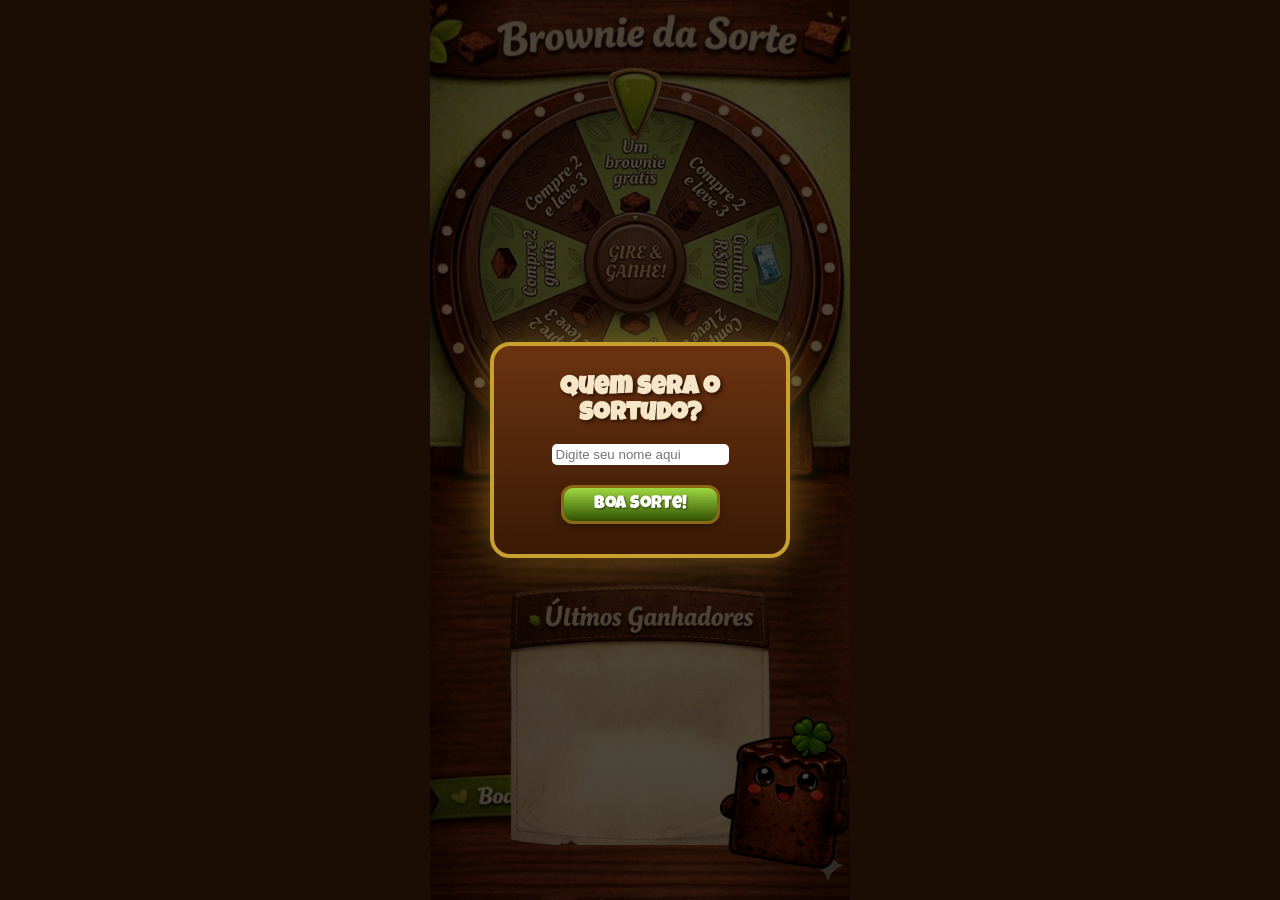
<file: index.html>
<!DOCTYPE html>
<html lang="pt-BR">
<head>
  <meta charset="UTF-8">
  <meta name="viewport" content="width=device-width, initial-scale=1.0. maximum-scale=1.0, user-scalable=no">
  <title>Roleta de Brownies</title>
  <link rel="icon" type="image/x-icon" href="./images/favicon.png">
  <link href="https://fonts.googleapis.com/css2?family=Luckiest+Guy&family=Nunito:wght@700;800;900&display=swap" rel="stylesheet">
  <link href="./style/style.css" type="text/css" rel="stylesheet">
  <script src="./js/prize.js" defer></script>
  <script src="./js/script.js" defer></script>
  <script src="./js/history.js" defer></script>
</head>
<body>
<div class="page-wrapper">
  <div class="wheel-section">
    <div class="wheel-container">
      <div class="wheel-pointer">
        <img src="./images/seta.svg" alt="Ponteiro da Roleta">
      </div>
      <img id="wheel" class="wheel-img" src="./images/Roleta.svg" alt="Roleta" onclick="spinWheel()">
    </div>
  </div>
  <div id="historySection"> 
    <ul id="historySection_list">
    </ul>
  </div>
</div>

  <img src="./images/mascote.svg" id="bolinho" alt="">

<div class="overlay" id="overlay">
  <div class="popup" id="resultPopup">
    <h2>Parabens! <span id="resultUsername"></span></h2>
    <p style="color:#f5e6c8;font-family:'Nunito',sans-serif;font-weight:700;margin-bottom:4px;">Voce ganhou:</p>
    <div class="prize-label" id="prizeText"></div>
    <button class="popup-btn" onclick="()=>{localStorage.removeItem('LO')}, document.location.reload()">Otimo!</button>
  </div>

  <div class="popup" id="loginPopup">
    <h2>Quem sera o sortudo?</h2>
    <input type="text" name="username" id="usernameInput" placeholder="Digite seu nome aqui" class="username-input">
    <button class="popup-btn" onclick="usernameRegistration(), backgroundMusic('play')">Boa Sorte!</button>
  </div>
</div>
</body>
</html>
</file>
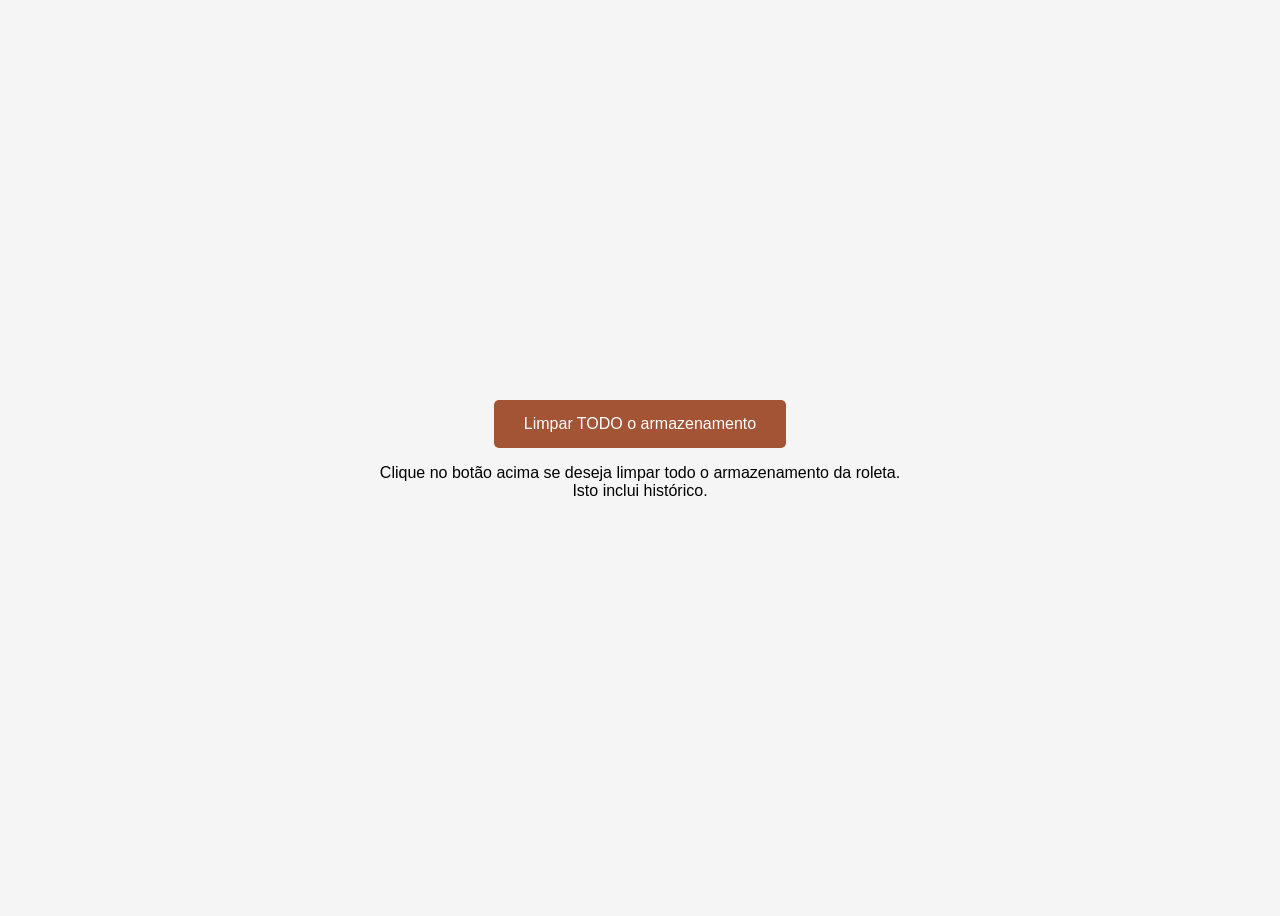
<file: reset.html>
<html>
<head>
    <title>Brownie da Sorte - Reset</title>
    <link rel="icon" type="image/x-icon" href="./images/favicon.png">
    <style>
        *{
            font-family: Arial, sans-serif;
            text-align: center;
        }
        body {
            display: flex;
            flex-direction: column;
            justify-content: center;
            align-items: center;
            height: 100vh;
            background-color: #f5f5f5;
        }
        button {
            padding: 15px 30px;
            font-size: 16px;
            background-color: #a25435;
            color: white;
            border: none;
            border-radius: 5px;
            cursor: pointer;
        }
    </style>
    <script>
        function localStorageReset(){
            if (confirm("Tem certeza que deseja limpar todo o armazenamento? Esta ação não pode ser desfeita.")) {
                localStorage.clear();
                alert("Armazenamento limpo com sucesso!");
                window.location.href = "index.html"; // Redireciona para a página inicial após o reset
            }
        }
    </script>
</head>
<body>
    <button type="button" onclick="localStorageReset()"> Limpar TODO o armazenamento</button>
    <p>Clique no botão acima se deseja limpar todo o armazenamento da roleta.<br>Isto inclui histórico.</p>
</body>
</html>
</file>
